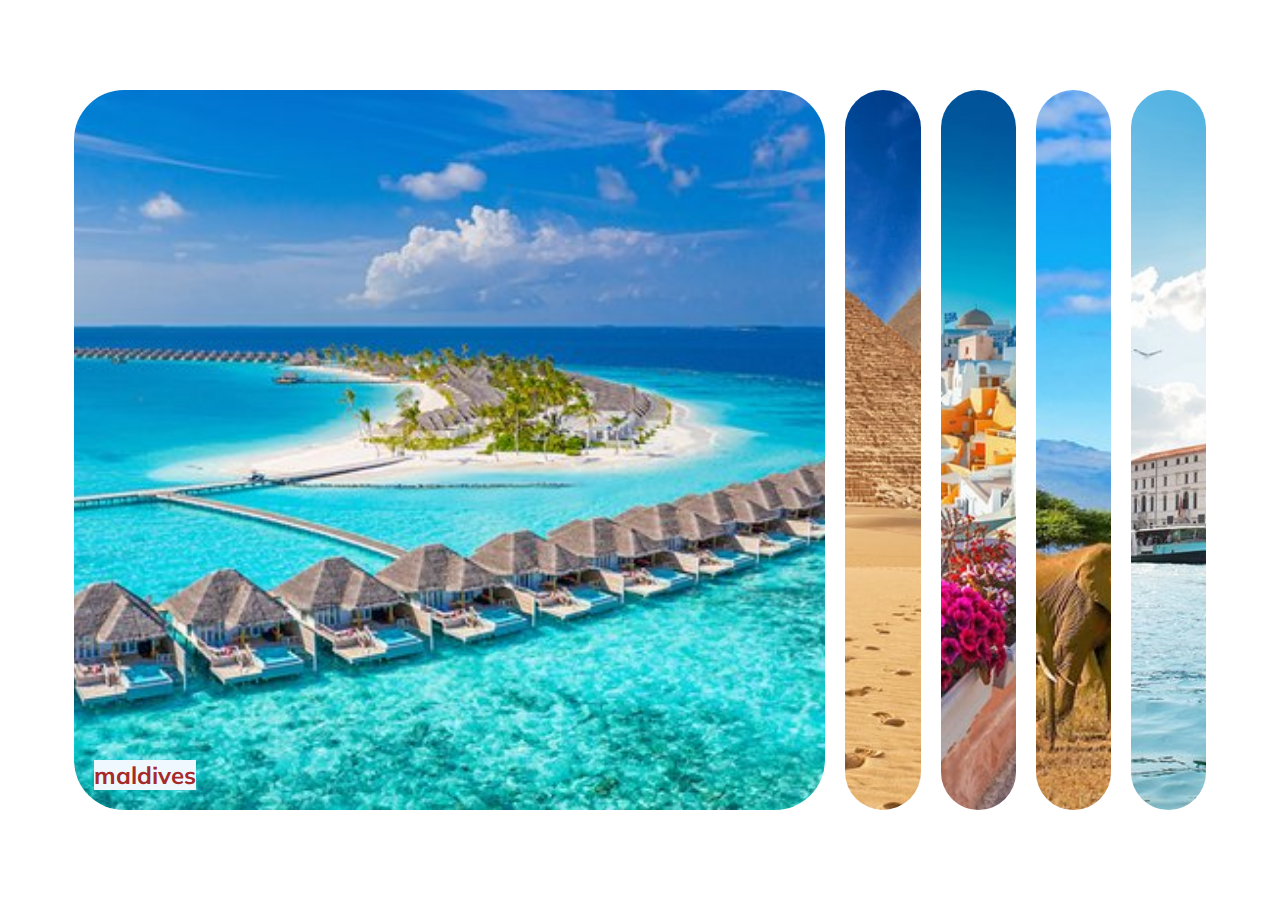
<file: day1-expanding_Cards/index.html>
<!DOCTYPE html>
<html lang="en">
  <head>
    <meta charset="UTF-8" />
    <meta http-equiv="X-UA-Compatible" content="IE=edge" />
    <meta name="viewport" content="width=device-width, initial-scale=1.0" />
    <link rel="stylesheet" href="./style.css" />
    
    <title>expanding cards</title>
  </head>
  <body>
    <div class="container">
      <div
        class=" panel active"
        style="background-image: url('./images/maldives.jpg')"
      >
        <h1>maldives</h1>
      </div>
      <div
        class="panel"
        style="background-image: url('./images/egypt.jpg')"
      >
        <h1>egypt</h1>
      </div>
      <div
        class="panel"
        style="background-image: url('./images/greece.jpg')"
      >
        <h1>greece</h1>
      </div>
      <div
        class="panel"
        style="background-image: url('./images/africa.jpg')"
      >
        <h1>africa</h1>
      </div>
      <div
        class="panel"
        style="background-image: url('./images/venice.jpg')"
      >
        <h1>venice</h1>
      </div>

    </div>
    <script src="./script.js"></script>
  </body>
</html>
</file>
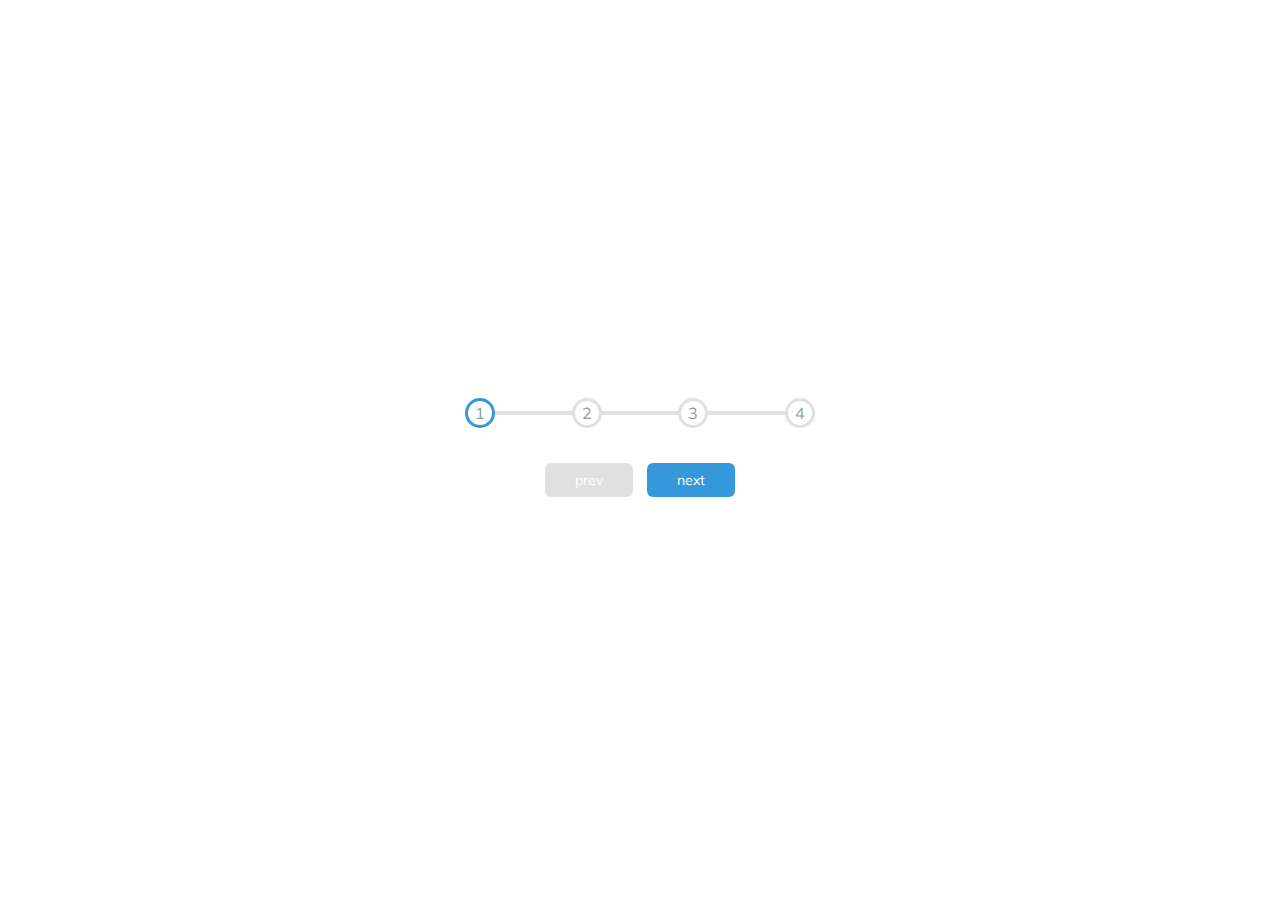
<file: day2-progress_steps/index.html>
<!DOCTYPE html>
<html lang="en">
  <head>
    <meta charset="UTF-8" />
    <meta http-equiv="X-UA-Compatible" content="IE=edge" />
    <meta name="viewport" content="width=device-width, initial-scale=1.0" />
    <link rel="stylesheet" href="./style.css" />
    <title>progress steps</title>
  </head>
  <body>
    <div class="container">
        <div class="progress-container">
            <div class="progress" id="progress"></div>
            <div class="circle active">1</div>
            <div class="circle">2</div>
            <div class="circle">3</div>
            <div class="circle">4</div>
        </div>

        <button class="btn" id="prev" disabled>prev</button>
        <button class="btn" id="next">next</button>

    </div>




    <script src="./script.js"></script>
  </body>
</html>
</file>
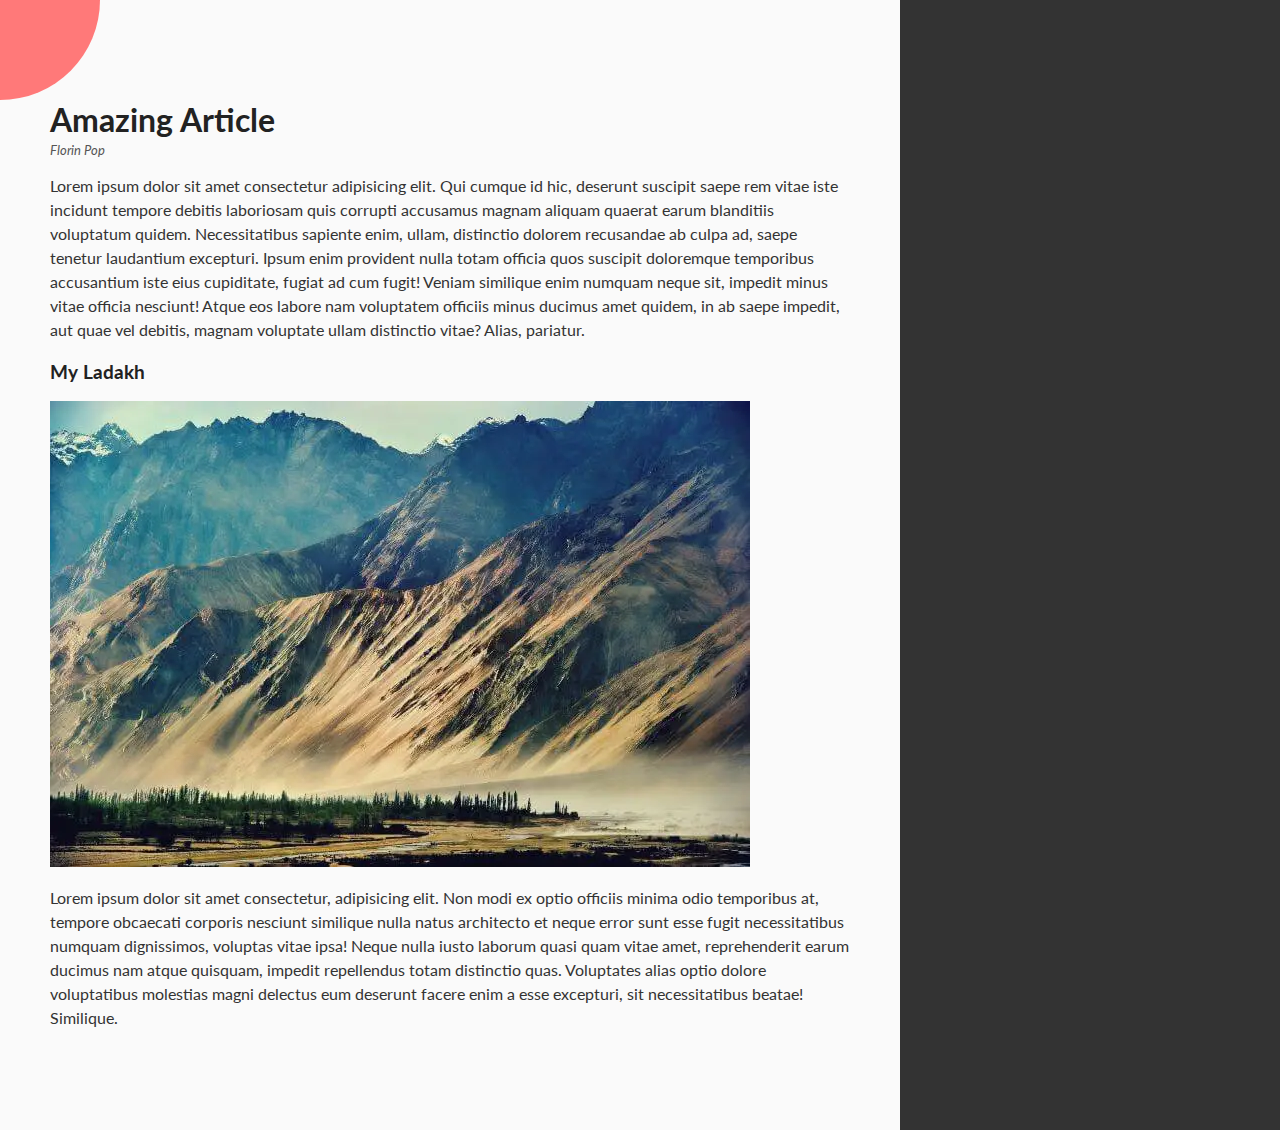
<file: day3-rotating-navigation/index.html>
<!DOCTYPE html>
<html lang="en">
  <head>
    <meta charset="UTF-8" />
    <meta http-equiv="X-UA-Compatible" content="IE=edge" />
    <meta name="viewport" content="width=device-width, initial-scale=1.0" />
    <link
      rel="stylesheet"
      href="https://cdnjs.cloudflare.com/ajax/libs/font-awesome/6.3.0/css/all.min.css"
      integrity="sha512-SzlrxWUlpfuzQ+pcUCosxcglQRNAq/DZjVsC0lE40xsADsfeQoEypE+enwcOiGjk/bSuGGKHEyjSoQ1zVisanQ=="
      crossorigin="anonymous"
      referrerpolicy="no-referrer"
    />
    <link rel="stylesheet" href="./style.css" />
    <title>Rotating-Navigation</title>
  </head>
  <body>
    <div class="container ">
      <div class="circle-container">
        <div class="circle">
          <button id="close">
            <i class="fas fa-times"> </i>
          </button>

          <button id="open">
            <i class="fas fa-bars"> </i>
          </button>
        </div>
      </div>

      <div class="content">
        <h1>Amazing Article</h1>
        <small> Florin Pop</small>
        <p>
          Lorem ipsum dolor sit amet consectetur adipisicing elit. Qui cumque id
          hic, deserunt suscipit saepe rem vitae iste incidunt tempore debitis
          laboriosam quis corrupti accusamus magnam aliquam quaerat earum
          blanditiis voluptatum quidem. Necessitatibus sapiente enim, ullam,
          distinctio dolorem recusandae ab culpa ad, saepe tenetur laudantium
          excepturi. Ipsum enim provident nulla totam officia quos suscipit
          doloremque temporibus accusantium iste eius cupiditate, fugiat ad cum
          fugit! Veniam similique enim numquam neque sit, impedit minus vitae
          officia nesciunt! Atque eos labore nam voluptatem officiis minus
          ducimus amet quidem, in ab saepe impedit, aut quae vel debitis, magnam
          voluptate ullam distinctio vitae? Alias, pariatur.
        </p>
        <h3>My Ladakh</h3>
        <img src="./Ladakh.webp" alt="Nubra-Valley-in-Ladakh" />
        <p>
          Lorem ipsum dolor sit amet consectetur, adipisicing elit. Non modi ex
          optio officiis minima odio temporibus at, tempore obcaecati corporis
          nesciunt similique nulla natus architecto et neque error sunt esse
          fugit necessitatibus numquam dignissimos, voluptas vitae ipsa! Neque
          nulla iusto laborum quasi quam vitae amet, reprehenderit earum ducimus
          nam atque quisquam, impedit repellendus totam distinctio quas.
          Voluptates alias optio dolore voluptatibus molestias magni delectus
          eum deserunt facere enim a esse excepturi, sit necessitatibus beatae!
          Similique.
        </p>
      </div>
    </div>
    <nav>
      <ul>
        <li> <i class="fas fa-home"> Home</i> </li>
        <li> <i class="fas fa-user-alt">About</i> </li>
        <li> <i class="fas fa-envelope"> Contact</i> </li>
      </ul>
    </nav>

    <script src="./script.js"></script>
  </body>
  
</html>
</file>
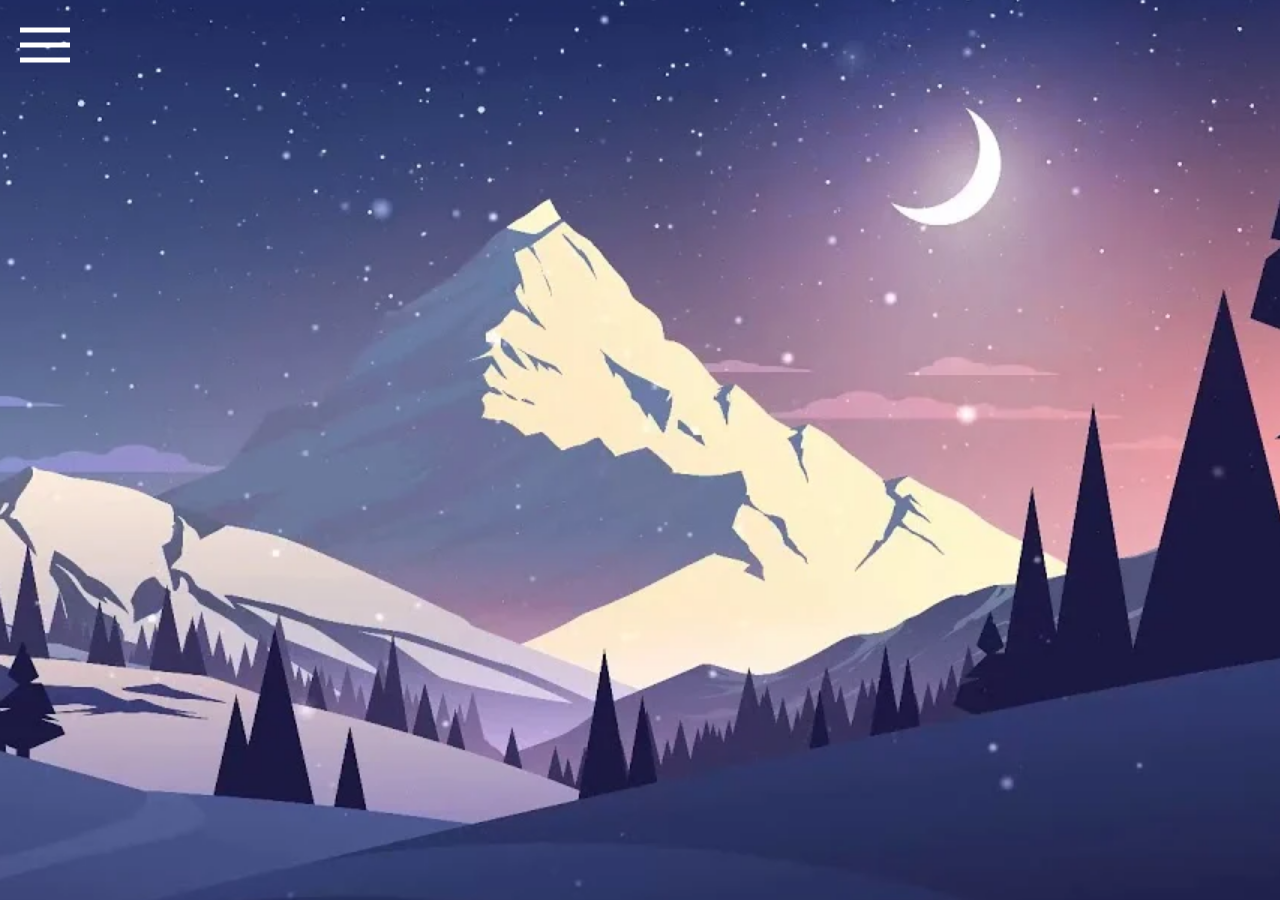
<file: day4-blur-menu/index.html>
<!DOCTYPE html>
<html lang="en">
  <head>
    <meta charset="UTF-8" />
    <meta http-equiv="X-UA-Compatible" content="IE=edge" />
    <meta name="viewport" content="width=device-width, initial-scale=1.0" />
    <link
      rel="stylesheet"
      href="https://cdnjs.cloudflare.com/ajax/libs/font-awesome/6.3.0/css/all.min.css"
      integrity="sha512-SzlrxWUlpfuzQ+pcUCosxcglQRNAq/DZjVsC0lE40xsADsfeQoEypE+enwcOiGjk/bSuGGKHEyjSoQ1zVisanQ=="
      crossorigin="anonymous"
      referrerpolicy="no-referrer"
    />
    <link rel="stylesheet" href="./style.css" />
    <title>Document</title>
  </head>
  <body>
    <div class="background"></div>
    <button class="burger" onclick="toggleMenu()">
      
    </button>

    <div class="menu">
      <nav>
        <a href="#" style="animation-delay: 0.1s">About</a>
        <a href="#" style="animation-delay: 0.2s">Portfolio</a>
      </nav>
    </div>

    <script src="./script.js"></script>
  </body>
</html>
</file>
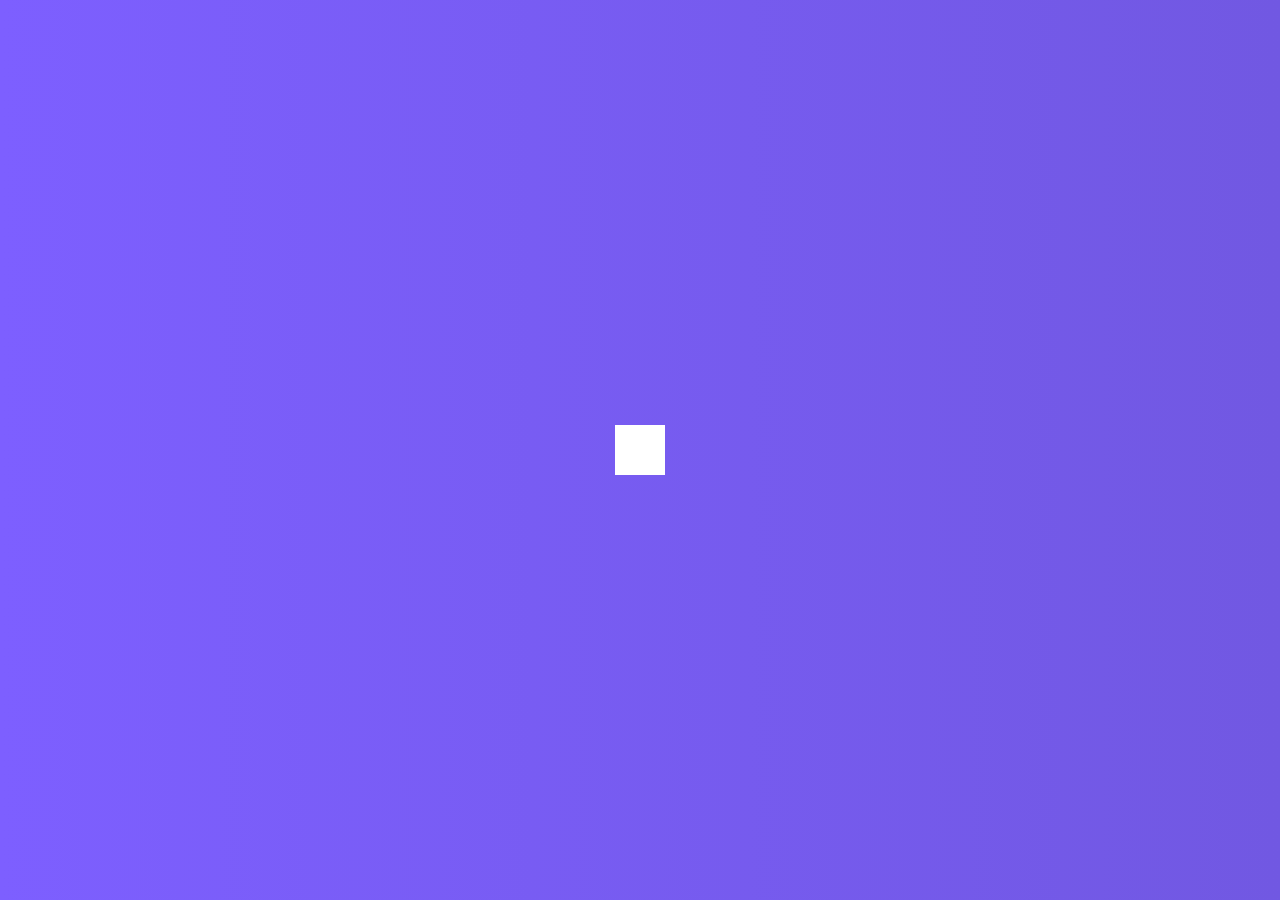
<file: day5-hidden-search-widget/index.html>
<!DOCTYPE html>
<html lang="en">
  <head>
    <meta charset="UTF-8" />
    <meta http-equiv="X-UA-Compatible" content="IE=edge" />
    <meta name="viewport" content="width=device-width, initial-scale=1.0" />
    <link
      rel="stylesheet"
      href="https://cdnjs.cloudflare.com/ajax/libs/font-awesome/6.3.0/css/all.min.css"
      integrity="sha512-SzlrxWUlpfuzQ+pcUCosxcglQRNAq/DZjVsC0lE40xsADsfeQoEypE+enwcOiGjk/bSuGGKHEyjSoQ1zVisanQ=="
      crossorigin="anonymous"
      referrerpolicy="no-referrer"
    />
    <link rel="stylesheet" href="./style.css" />
    <title>search widget</title>
  </head>
  <body>
<div class="search ">
    <input type="text" class="input" placeholder="Search...">
    <button class="btn">
        <i class="fas fa-search">
            
        </i>
    </button>
</div>


    <script src="./script.js"></script>
  </body>
</html>
</file>
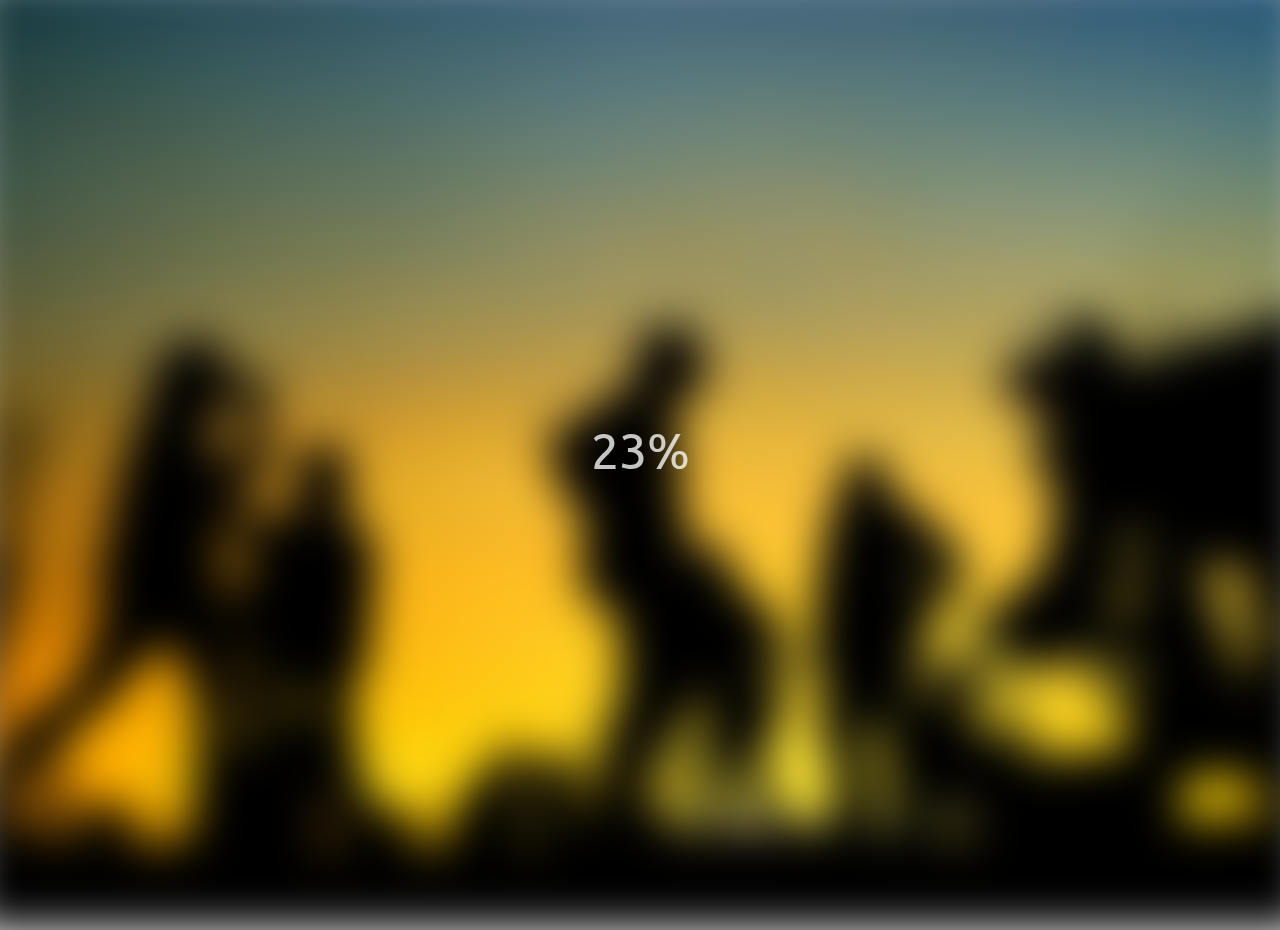
<file: day6-blurry-loading/index.html>
<!DOCTYPE html>
<html lang="en">
  <head>
    <meta charset="UTF-8" />
    <meta http-equiv="X-UA-Compatible" content="IE=edge" />
    <meta name="viewport" content="width=device-width, initial-scale=1.0" />
    <link
      rel="stylesheet"
      href="https://cdnjs.cloudflare.com/ajax/libs/font-awesome/6.3.0/css/all.min.css"
      integrity="sha512-SzlrxWUlpfuzQ+pcUCosxcglQRNAq/DZjVsC0lE40xsADsfeQoEypE+enwcOiGjk/bSuGGKHEyjSoQ1zVisanQ=="
      crossorigin="anonymous"
      referrerpolicy="no-referrer"
    />
    <link rel="stylesheet" href="./style.css" />
    <title>Blurry Loading</title>
  </head>
  <body>

    <section class="bg"></section>
    <div class="loading-text">
        0%
    </div>

    <script src="./script.js"></script>
  </body>
</html>
</file>
<file: day1-expanding_Cards/style.css>
@import url('https://fonts.googleapis.com/css2?family=Muli&display=swap');

body{
font-family: 'Muli',sans-serif;
display: flex;
align-items: center;
justify-content: center;
height: 100vh;
overflow: hidden;
margin: 0;
}

.container{
display: flex;  
width: 90vw;
}

.panel {
    background-size: auto 100%;
    background-repeat: no-repeat;
    background-position: center;
    height: 80vh;
    border-radius: 50px;
    color: white;
    cursor: pointer;
    flex: 0.5;
    margin:10px;
    position:relative;
    transition: flex 0.7s ease-in;
}

.panel h1{
    font-size:24px;
    position:absolute;
    bottom: 20px;
    left: 20px;
    margin: 0;
    opacity: 0;
}

.panel.active{
    flex: 5;
}

.panel.active h1{
    opacity: 1;
    color: brown;
    background-color: aliceblue;
    text-align: justify;
}

@media (max-width: 480px){
    .container{
        width: 100vw;
    }

    .panel:nth-of-type(4), .panel:nth-of-type(5){
        display: none;
    }
}
</file>
<file: day2-progress_steps/style.css>
@import url("https://fonts.googleapis.com/css2?family=Muli&display=swap");

:root {
  --line-border-fills: #3498db;
  --line-border-empty: #e0e0e0;
}

* {
  box-sizing: border-box;
}

body {
  font-family: "muli", sans-serif;
  display: flex;
  align-items: center;
  justify-content: center;
  height: 100vh;
  overflow: hidden;
  margin: 0%;
}

.container {
  text-align: center;
}

.progress-container {
  display: flex;
  justify-content: space-between;
  position: relative;
  margin-bottom: 30px;
  max-width: 100%;
  width: 350px;
}

.progress-container::before {
  content: "";
  background-color: var(--line-border-empty);
  position: absolute;
  top: 50%;
  left: 0%;
  transform: translateY(-50%);
  height: 4px;
  width: 100%;
  z-index: -1;
}

.progress {
  background-color: var(--line-border-fills);
  position: absolute;
  top: 50%;
  left: 0%;
  transform: translateY(-50%);
  height: 4px;
  width: 0%;
  z-index: -1;
  transition: 0.4s ease;
}

.circle {
  background-color: white;
  color: #999;
  border-radius: 50%;
  height: 30px;
  width: 30px;
  display: flex;
  align-items: center;
  justify-content: center;
  border: 3px solid var(--line-border-empty);
  transition: 0.4s ease;
}

.circle.active {
  border-color: var(--line-border-fills);
}

.btn{
  background-color: var(--line-border-fills);
  color: white;
  border: 0;
  border-radius: 6px;
  cursor: pointer;
  padding: 8px 30px;
  font-family: inherit;
  margin: 5px;
  font-size: 14px;
}

.btn:active{
  transform: scale(0.98);

}

.btn:focus{
  outline: 0;
}

.btn:disabled{
  background-color: var(--line-border-empty);
  cursor: not-allowed;
}
</file>
<file: day3-rotating-navigation/style.css>
@import url("https://fonts.googleapis.com/css?family=Lato&display=swap");

* {
  box-sizing: border-box;
}

body {
  font-family: "Lato", sans-serif;
  background-color: #333;
  color: #222;
  overflow-x: hidden;
  margin: 0;
}

.container {
  background-color: #fafafa;
  transform-origin: top left;
  transition: transform 0.5s linear;
  width: 100vh;
  min-height: 100vh;
  padding: 50px;
}

.container.show-nav {
  transform: rotate(-20deg);
}

.container.show-nav + nav li{
    transform: translateX(0);
    transition-delay: 0.3s;
}

nav {
  position: fixed;
  bottom: 40px;
  left: 0;
  z-index: 100;
}

nav ul {
  list-style-type: none;
  padding-left: 30px;
}

nav ul li {
  text-transform: uppercase;
  color: white;
  padding: 40px 0;
  transform: translateX(-100%);
  transition: transform 0.4s ease-in;
}

nav ul li i{
    font-size: 20px;
    margin-right: 10px;
}

nav ul li + li {
    margin-left: 15px;
    transform: translateX(-150%);
}

nav ul li + li + li {
    margin-left: 30px;
    transform: translateX(-200%);
}


.circle-container {
  position: fixed;
  top: -100px;
  left: -100px;
}

.circle {
  background-color: #ff7979;
  height: 200px;
  width: 200px;
  border-radius: 50%;
  position: relative;
  transition: transform 0.5s linear;
}

.container.show-nav .circle{
    transform: rotate(-70deg);
}

.circle button {
  cursor: pointer;
  position: absolute;
  top: 50%;
  left: 50%;
  height: 100px;
  background: transparent;
  border: 0;
  font-size: 26px;
  color: #fff;
}

.circle button:focus {
  outline: none;
}

.circle button#open {
  left: 60%;
}

.circle button#close {
  top: 60%;
  transform: rotate(90deg);
  transform-origin: top left;
}

.content img {
  max-width: 100%;
}

.content {
  max-width: 1000px;
  margin: 50px auto;
}

.content h1 {
  margin: 0;
}

.content small {
  color: #555;
  font-style: italic;
}

.content p {
  color: #333;
  line-height: 1.5;
}
</file>
<file: day4-blur-menu/style.css>
.burger,
.menu,
.background {
  position: fixed;
  background-repeat: no-repeat;
}

.menu,
.menu a,
.background {
  transition: 0.5s;
}

.burger {
    z-index: 3;
    top: 0;
    left: 0;
    display: grid;
    place-items: center;
    width: 88px;
    height: 88px;
    background-image: url('./menu.png');
    border: 0;
    padding: 0;
    cursor: pointer;
    margin: 20px;
    background-color: transparent;
    background-size: 50px 50px;
    background-repeat: no-repeat;
  }
  

.background {
  z-index: 1;
  top: -10%;
  left: -10%;
  width: 120%;
  height: 120%;
  background-image: url("./mount.webp");
  background-size: cover;
  background-position: 80%;
}

.menu {
  z-index: 2;
  top: 0;
  left: 0;
  display: grid;
  place-items: center;
  width: 100%;
  height: 100%;
  background: rgba(0, 0, 0, 0.6);
  opacity: 0;
  visibility: hidden;
}

.menu nav:hover a {
  opacity: 0.25;
  }

.menu nav a:hover {
  opacity: 1;
  text-decoration: underline;
}

.menu nav {
  display: flex;
  flex-direction: column;
  justify-content: center;
  align-items: center;
}

.menu a {
  position: relative;
  color: #f9f9f9;
  font-size: 32px;
  padding: 20px 0;
  width: 300px;
  text-decoration: none;
  transition: 0.4s;
}

.menu a::after {
  content: "";
  position: absolute;
  left: 0;
  bottom: 10px;
  width: 100%;
  height: 2px;
  border-radius: 2px;
  background: #f7f7f7;
  transform: scaleX(0);
  transform-origin: 0% 50%;
  transition: 0.4s;
}

@keyframes appear {
  0% {
    opacity: 0;
    translate: 0 50px;
  }
  100% {
    opacity: 1;
  }
}

.menu a:hover ::after {
  transform: scaleX(1);
}

body.open .burger {
  background-image: url("./cancel.png");
  background-size: 50px 50px;
  background-repeat: no-repeat;
  margin: 20px;
}

body.open .menu {
  opacity: 1;
  visibility: visible;
  background-image:none;
}

body.open .menu a {
  animation: appear 0.3s backwards;
}

body.open .background {
  filter: blur(10px);
}
</file>
<file: day5-hidden-search-widget/style.css>
@import url("https://fonts.googleapis.com/css2?family=Roboto:wght@400;700&display=swap");

* {
  box-sizing: border-box;
}

body {
  background-image: linear-gradient(90deg, #7d5fff, #7158e2);
  font-family: "Roboto", sans-serif;
  display: flex;
  flex-direction: column;
  align-items: center;
  justify-content: center;
  height: 100vh;
  overflow: hidden;
  margin: 0;
}


.search {
    position: relative;
    height: 50px;
}

.search .input{
    background-color: #fff;
    border: 0;
    font-size: 18px;
    padding: 15px;
    height: 50px;
    width: 50px;
    transition: width 0.3s ease;
}

.btn{
    background-color: #fff;
    border: 0;
    font-size: 24px;
    height: 50px;
    width: 50px;
    position: absolute;
    cursor: pointer;
    top: 0;
    left: 0;
    transition: transform 0.3s ease;
}

.btn:focus, .input:focus{
    outline: none;
}

.search.active .input{
    width: 200px;
}

.search.active .btn{
    transform: translateX(198px);
}
</file>
<file: day6-blurry-loading/style.css>
@import url("https://fonts.googleapis.com/css2?family=Ubuntu");

* {
  box-sizing: border-box;
}

body {
   font-family: "Ubuntu", sans-serif;
  display: flex;
  align-items: center;
  justify-content: center;
  height: 100vh;
  overflow: hidden;
  margin: 0;
}

.bg{
    background: url('./worker.jpg') no-repeat center center/cover;
    position: absolute;
    top: -30px;
    left: -30px;
    width: calc(100vw + 60px);
    height: calc(100vh + 60px);
    z-index: -1;
    filter: blur(70px);
}

.loading-text{
    font-size: 50px;
    color: #fff;
}
</file>
